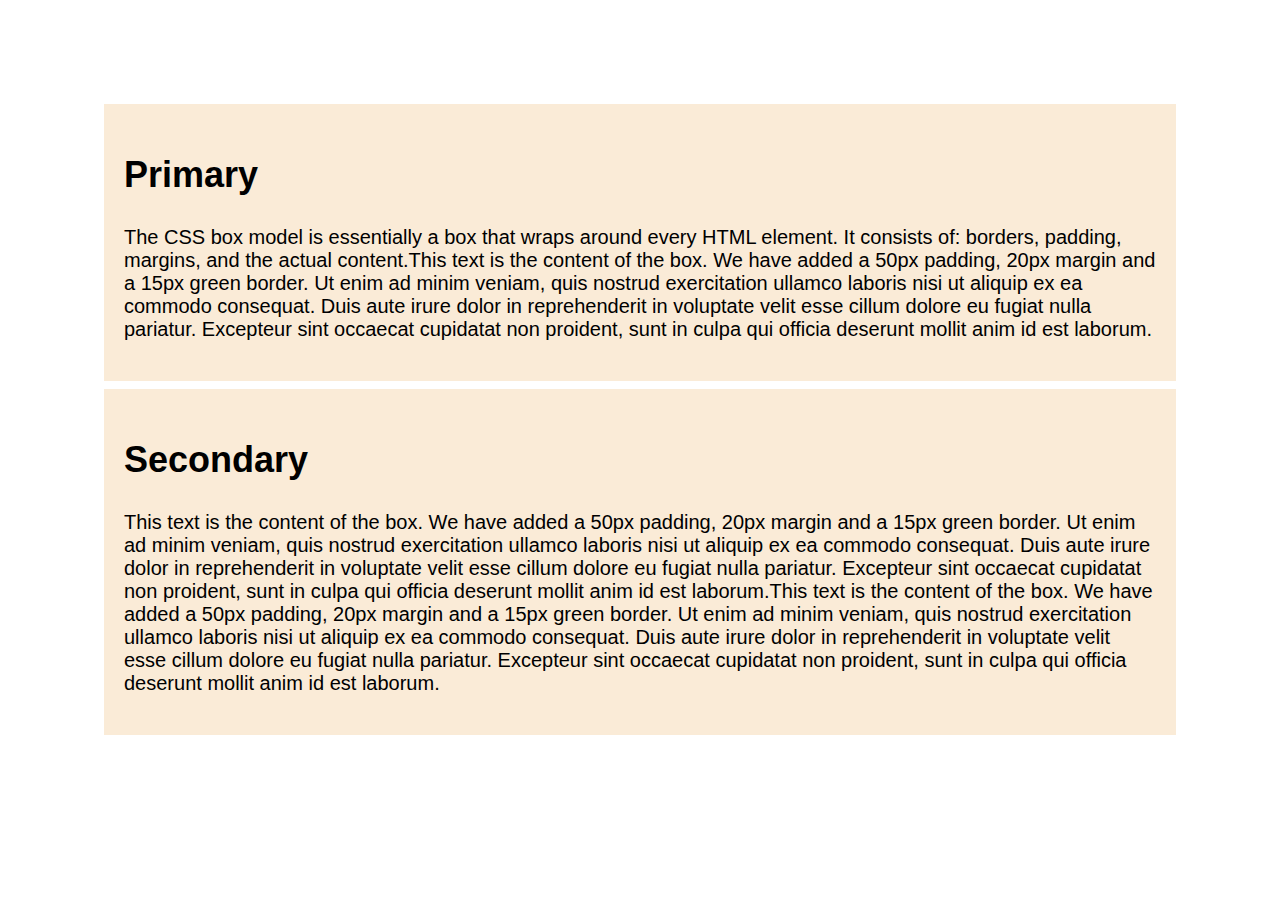
<file: index.html>
<!DOCTYPE html>
<html>
<head>
<title>ARTD 418</title>
<meta charset=”utf-8”>
<link rel="stylesheet" href="style.css">
</head>
<body>
    <div class=”first”>
        <h2>Primary</h2>
        <p>The CSS box model is essentially a box that wraps around every HTML element. It consists of: borders, padding, margins, and the actual content.This text is the content of the box. We have added a 50px padding, 20px margin and a 15px green border. Ut enim ad minim veniam, quis nostrud exercitation ullamco laboris nisi ut aliquip ex ea commodo consequat. Duis aute irure dolor in reprehenderit in voluptate velit esse cillum dolore eu fugiat nulla pariatur. Excepteur sint occaecat cupidatat non proident, sunt in culpa qui officia deserunt mollit anim id est laborum.</p>
    </div>
    <div class=”second”>
        <h2>Secondary</h2>
        <p>This text is the content of the box. We have added a 50px padding, 20px margin and a 15px green border. Ut enim ad minim veniam, quis nostrud exercitation ullamco laboris nisi ut aliquip ex ea commodo consequat. Duis aute irure dolor in reprehenderit in voluptate velit esse cillum dolore eu fugiat nulla pariatur. Excepteur sint occaecat cupidatat non proident, sunt in culpa qui officia deserunt mollit anim id est laborum.This text is the content of the box. We have added a 50px padding, 20px margin and a 15px green border. Ut enim ad minim veniam, quis nostrud exercitation ullamco laboris nisi ut aliquip ex ea commodo consequat. Duis aute irure dolor in reprehenderit in voluptate velit esse cillum dolore eu fugiat nulla pariatur. Excepteur sint occaecat cupidatat non proident, sunt in culpa qui officia deserunt mollit anim id est laborum.</p>
    </div>
</body>
</html>
</file>
<file: style.css>
*{
    box-sizing: border-box;
}

body {
font-family: sans-serif;
font-size: 20px;
margin: 100px;
}

h1, h2 {
    font-size: 36px;
}

div{
    background-color: antiquewhite;
    float: left;
    border: 4px solid white;
    padding: 20px;

}

.first{
    width: 60%;
    min-height: 30em;
}

.second{
    width: 40%;
    min-height: 30em;
}

@media screen and (max-width: 1000px){
    h1, h2{
        font-size: 24px;
    }
    body{
        font-size: 16px;
    }
}

@media screen and (max-width: 700px){
    .first,
    .second{
        width: 100%;
        float: none;
    }
}
</file>
